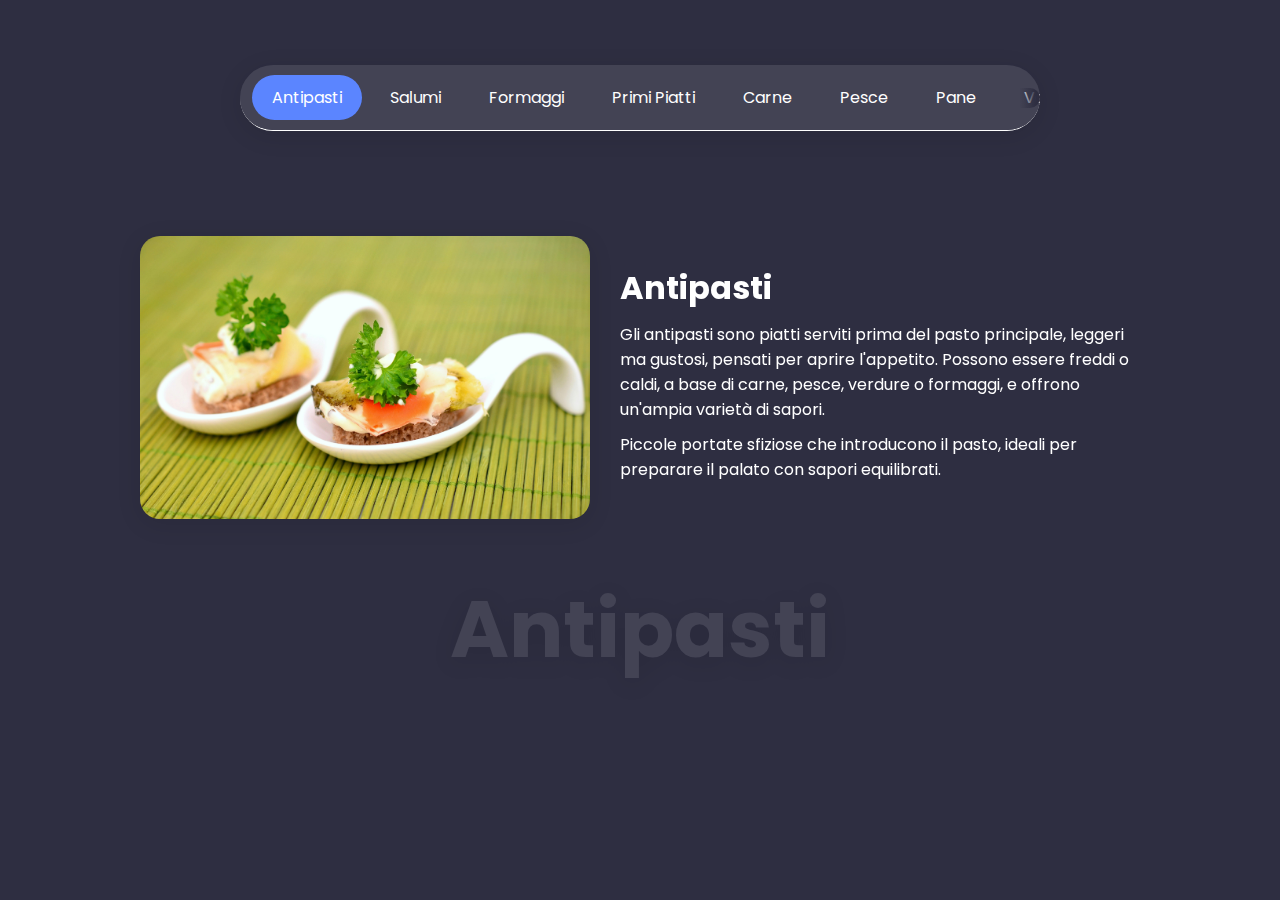
<file: index.html>
<!DOCTYPE html>
<html lang="en" dir="ltr">
  <head>
    <meta charset="UTF-8" />
    <meta name="viewport" content="width=device-width, initial-scale=1.0" />
    <!--Titolo della pagina-->
    <title>Menu Orizzontale Scrollabile</title>
    <!--Collegamento con il file CSS-->
    <link rel="stylesheet" type="text/css" href="style.css" />
    <!--Importazione Icone-->
    <link
      rel="stylesheet"
      href="https://unicons.iconscout.com/release/v4.0.8/css/line.css"
    />
  </head>
  <!--Corpo della pagina-->
  <body>
    <!--Sezione del contenitore principale-->
    <section class="main-container">
      <!--Navbar-->
      <div class="tab-nav-bar">
        <!--Navigazione-->
        <div class="tab-navigation">
          <!--Icona Sinistra-->
          <i class="uil uil-angle-left left-btn"></i>
          <!--Icona Destra-->
          <i class="uil uil-angle-right right-btn"></i>
          <!--Menu-->
          <ul class="tab-menu">
            <li class="tab-btn active">Antipasti</li>
            <li class="tab-btn">Salumi</li>
            <li class="tab-btn">Formaggi</li>
            <li class="tab-btn">Primi Piatti</li>
            <li class="tab-btn">Carne</li>
            <li class="tab-btn">Pesce</li>
            <li class="tab-btn">Pane</li>
            <li class="tab-btn">Verdure</li>
            <li class="tab-btn">Frutta</li>
            <li class="tab-btn">Dolci</li>
            <li class="tab-btn">Cacao</li>
          </ul>
        </div>
      </div>

      <!--Contenuto-->
      <div class="tab-content">
        <!--Tab-->
        <div class="tab active">
          <!--Row-->
          <div class="row">
            <!--Colonna di Sinistra-->
            <div class="left-column">
              <!--Card-->
              <div class="img-card">
                <!--Immagine-->
                <img src="antipasto.jpg" alt="" />
              </div>
            </div>
            <!--Colonna di Destra-->
            <div class="right-column">
              <!--Info-->
              <div class="info">
                <!--Food-->
                <h2 class="food">Antipasti</h2>
                <!--Descrizione-->
                <div class="description">
                  <!--Paragrafo-->
                  <p>
                    Gli antipasti sono piatti serviti prima del pasto
                    principale, leggeri ma gustosi, pensati per aprire
                    l'appetito. Possono essere freddi o caldi, a base di carne,
                    pesce, verdure o formaggi, e offrono un'ampia varietà di
                    sapori.
                  </p>
                  <!--Paragrafo-->
                  <p>
                    Piccole portate sfiziose che introducono il pasto, ideali
                    per preparare il palato con sapori equilibrati.
                  </p>
                </div>
              </div>
            </div>
          </div>
          <!--Titolo-->
          <h1 class="category">Antipasti</h1>
        </div>

        <!--Tab-->
        <div class="tab">
          <!--Row-->
          <div class="row">
            <!--Colonna di Sinistra-->
            <div class="left-column">
              <!--Card-->
              <div class="img-card">
                <!--Immagine-->
                <img src="salumi.jpg" alt="" />
              </div>
            </div>
            <!--Colonna di Destra-->
            <div class="right-column">
              <!--Info-->
              <div class="info">
                <!--Food-->
                <h2 class="food">Salumi</h2>
                <!--Descrizione-->
                <div class="description">
                  <!--Paragrafo-->
                  <p>
                    I salumi sono prodotti a base di carne, generalmente di
                    maiale, sottoposti a diversi processi di conservazione come
                    stagionatura, salatura o affumicatura. Possono essere
                    consumati da soli o accompagnati da pane, formaggi o
                    verdure, e sono ideali per antipasti o piatti più elaborati.
                  </p>
                  <!--Paragrafo-->
                  <p>
                    Tagli di carne lavorati e conservati, ricchi di sapore,
                    perfetti per arricchire ogni pasto con gusto deciso.
                  </p>
                </div>
              </div>
            </div>
          </div>
          <!--Titolo-->
          <h1 class="category">Salumi</h1>
        </div>

        <!--Tab-->
        <div class="tab">
          <!--Row-->
          <div class="row">
            <!--Colonna di Sinistra-->
            <div class="left-column">
              <!--Card-->
              <div class="img-card">
                <!--Immagine-->
                <img src="formaggi.jpg" alt="" />
              </div>
            </div>
            <!--Colonna di Destra-->
            <div class="right-column">
              <!--Info-->
              <div class="info">
                <!--Food-->
                <h2 class="food">Formaggi</h2>
                <!--Descrizione-->
                <div class="description">
                  <!--Paragrafo-->
                  <p>
                    I formaggi sono prodotti derivati dal latte, ottenuti
                    tramite processi di coagulazione e stagionatura. Possono
                    essere freschi o stagionati, a pasta molle o dura, e offrono
                    una vasta gamma di sapori, dal delicato al più intenso,
                    rendendoli ideali per antipasti, contorni o come ingrediente
                    principale.
                  </p>
                  <!--Paragrafo-->
                  <p>
                    Ricchi di gusto, i formaggi spaziano da morbidi a
                    stagionati, ideali per ogni tipo di piatto.
                  </p>
                </div>
              </div>
            </div>
          </div>
          <!--Titolo-->
          <h1 class="category">Formaggi</h1>
        </div>

        <!--Tab-->
        <div class="tab">
          <!--Row-->
          <div class="row">
            <!--Colonna di Sinistra-->
            <div class="left-column">
              <!--Card-->
              <div class="img-card">
                <!--Immagine-->
                <img src="primi piatti.jpg" alt="" />
              </div>
            </div>
            <!--Colonna di Destra-->
            <div class="right-column">
              <!--Info-->
              <div class="info">
                <!--Food-->
                <h2 class="food">Primi Piatti</h2>
                <!--Descrizione-->
                <div class="description">
                  <!--Paragrafo-->
                  <p>
                    I primi piatti sono preparazioni a base di pasta, riso,
                    zuppe o gnocchi che aprono il pasto principale. Spesso
                    conditi con sughi di carne, pesce o verdure, rappresentano
                    una delle portate più importanti nella cucina italiana,
                    offrendo una vasta scelta di sapori e tradizioni regionali.
                  </p>
                  <!--Paragrafo-->
                  <p>
                    Sostanziosi e ricchi, i primi piatti introducono il pasto
                    con sapori intensi e grande varietà di ingredienti.
                  </p>
                </div>
              </div>
            </div>
          </div>
          <!--Titolo-->
          <h1 class="category">Primi Piatti</h1>
        </div>

        <!--Tab-->
        <div class="tab">
          <!--Row-->
          <div class="row">
            <!--Colonna di Sinistra-->
            <div class="left-column">
              <!--Card-->
              <div class="img-card">
                <!--Immagine-->
                <img src="carne.jpg" alt="" />
              </div>
            </div>
            <!--Colonna di Destra-->
            <div class="right-column">
              <!--Info-->
              <div class="info">
                <!--Food-->
                <h2 class="food">Carne</h2>
                <!--Descrizione-->
                <div class="description">
                  <!--Paragrafo-->
                  <p>
                    La carne è un alimento versatile e nutriente, proveniente da
                    diverse fonti come manzo, maiale, pollo o agnello. Può
                    essere cucinata in vari modi: alla griglia, al forno,
                    brasata o arrosto, e servita in piatti tradizionali o
                    innovativi. È una delle principali fonti di proteine e ha un
                    ruolo centrale in molte cucine del mondo.
                  </p>
                  <!--Paragrafo-->
                  <p>
                    Ricca di proteine, la carne si presta a diverse
                    preparazioni, regalando sapori intensi e appaganti.
                  </p>
                </div>
              </div>
            </div>
          </div>
          <!--Titolo-->
          <h1 class="category">Carne</h1>
        </div>

        <!--Tab-->
        <div class="tab">
          <!--Row-->
          <div class="row">
            <!--Colonna di Sinistra-->
            <div class="left-column">
              <!--Card-->
              <div class="img-card">
                <!--Immagine-->
                <img src="pesce.jpg" alt="" />
              </div>
            </div>
            <!--Colonna di Destra-->
            <div class="right-column">
              <!--Info-->
              <div class="info">
                <!--Food-->
                <h2 class="food">Pesce</h2>
                <!--Descrizione-->
                <div class="description">
                  <!--Paragrafo-->
                  <p>
                    Il pesce è un alimento leggero e salutare, ricco di omega-3
                    e proteine, proveniente da acqua dolce o salata. Può essere
                    cucinato al vapore, fritto, grigliato o crudo come nel
                    sushi. Le sue varietà e i suoi sapori delicati o intensi lo
                    rendono protagonista di numerose ricette, dalle più semplici
                    alle più elaborate.
                  </p>
                  <!--Paragrafo-->
                  <p>
                    Fresco e ricco di nutrienti, il pesce si adatta a mille
                    ricette, offrendo leggerezza e gusto.
                  </p>
                </div>
              </div>
            </div>
          </div>
          <!--Titolo-->
          <h1 class="category">Pesce</h1>
        </div>

        <!--Tab-->
        <div class="tab">
          <!--Row-->
          <div class="row">
            <!--Colonna di Sinistra-->
            <div class="left-column">
              <!--Card-->
              <div class="img-card">
                <!--Immagine-->
                <img src="pane.jpg" alt="" />
              </div>
            </div>
            <!--Colonna di Destra-->
            <div class="right-column">
              <!--Info-->
              <div class="info">
                <!--Food-->
                <h2 class="food">Pane</h2>
                <!--Descrizione-->
                <div class="description">
                  <!--Paragrafo-->
                  <p>
                    Il pane è un alimento essenziale, preparato con farina,
                    acqua e lievito. La varietà di tipologie, come il pane
                    integrale, il ciabatta e il focaccia, offre diverse
                    consistenze e sapori. La sua crosta croccante e la mollica
                    morbida lo rendono versatile e amato in tutto il mondo.
                  </p>
                  <!--Paragrafo-->
                  <p>
                    È alla base di molte diete ed è spesso considerato un
                    alimento confortante. La preparazione può variare da metodi
                    tradizionali a ricette innovative, influenzando il gusto e
                    la texture.
                  </p>
                </div>
              </div>
            </div>
          </div>
          <!--Titolo-->
          <h1 class="category">Pane</h1>
        </div>

        <!--Tab-->
        <div class="tab">
          <!--Row-->
          <div class="row">
            <!--Colonna di Sinistra-->
            <div class="left-column">
              <!--Card-->
              <div class="img-card">
                <!--Immagine-->
                <img src="verdure.jpg" alt="" />
              </div>
            </div>
            <!--Colonna di Destra-->
            <div class="right-column">
              <!--Info-->
              <div class="info">
                <!--Food-->
                <h2 class="food">Verdure</h2>
                <!--Descrizione-->
                <div class="description">
                  <!--Paragrafo-->
                  <p>
                    Le verdure sono alimenti ricchi di nutrienti e vitamine,
                    come spinaci, carote e pomodori. Essenziali per una dieta
                    equilibrata, offrono sapori e consistenze diverse, e possono
                    essere consumate crude, cotte o in zuppe e insalate.
                  </p>
                  <!--Paragrafo-->
                  <p>
                    Offrono numerosi benefici per la salute e sono versatili in
                    cucina. Ogni verdura ha proprietà uniche che contribuiscono
                    a una dieta sana e variata.
                  </p>
                </div>
              </div>
            </div>
          </div>
          <!--Titolo-->
          <h1 class="category">Verdure</h1>
        </div>

        <!--Tab-->
        <div class="tab">
          <!--Row-->
          <div class="row">
            <!--Colonna di Sinistra-->
            <div class="left-column">
              <!--Card-->
              <div class="img-card">
                <!--Immagine-->
                <img src="frutta.jpg" alt="" />
              </div>
            </div>
            <!--Colonna di Destra-->
            <div class="right-column">
              <!--Info-->
              <div class="info">
                <!--Food-->
                <h2 class="food">Frutta</h2>
                <!--Descrizione-->
                <div class="description">
                  <!--Paragrafo-->
                  <p>
                    La frutta, come mele, banane e fragole, è dolce e nutriente.
                    Ricca di vitamine, minerali e fibre, è ideale per uno
                    spuntino sano o come ingrediente in dolci e piatti salati.
                  </p>
                  <!--Paragrafo-->
                  <p>
                    Ogni tipo di frutta ha caratteristiche distintive che la
                    rendono una scelta ideale per aggiungere freschezza e sapore
                    alla dieta quotidiana.
                  </p>
                </div>
              </div>
            </div>
          </div>
          <!--Titolo-->
          <h1 class="category">Frutta</h1>
        </div>

        <!--Tab-->
        <div class="tab">
          <!--Row-->
          <div class="row">
            <!--Colonna di Sinistra-->
            <div class="left-column">
              <!--Card-->
              <div class="img-card">
                <!--Immagine-->
                <img src="dolci.jpg" alt="" />
              </div>
            </div>
            <!--Colonna di Destra-->
            <div class="right-column">
              <!--Info-->
              <div class="info">
                <!--Food-->
                <h2 class="food">Dolci</h2>
                <!--Descrizione-->
                <div class="description">
                  <!--Paragrafo-->
                  <p>
                    I dolci sono prelibatezze zuccherine come torte, biscotti e
                    pasticcini. Preparati con ingredienti come zucchero, uova e
                    burro, sono spesso serviti come dessert o per celebrare
                    occasioni speciali, offrendo una varietà di sapori e
                    consistenze.
                  </p>
                  <!--Paragrafo-->
                  <p>
                    Sono amati per la loro capacità di soddisfare la voglia di
                    dolce e per la loro versatilità in cucina. Possono variare
                    da semplici a complessi, a seconda degli ingredienti e delle
                    tecniche di preparazione.
                  </p>
                </div>
              </div>
            </div>
          </div>
          <!--Titolo-->
          <h1 class="category">Dolci</h1>
        </div>

        <!--Tab-->
        <div class="tab">
          <!--Row-->
          <div class="row">
            <!--Colonna di Sinistra-->
            <div class="left-column">
              <!--Card-->
              <div class="img-card">
                <!--Immagine-->
                <img src="cacao.jpg" alt="" />
              </div>
            </div>
            <!--Colonna di Destra-->
            <div class="right-column">
              <!--Info-->
              <div class="info">
                <!--Food-->
                <h2 class="food">Cioccolato</h2>
                <!--Descrizione-->
                <div class="description">
                  <!--Paragrafo-->
                  <p>
                    Il cioccolato, fatto con cacao, zucchero e burro di cacao, è
                    un dolce amato in tutto il mondo. Può essere fondente, al
                    latte o bianco, e si presta a numerose preparazioni, dalle
                    barrette ai dessert gourmet.
                  </p>
                  <!--Paragrafo-->
                  <p>
                    Con il suo sapore ricco e variegato, il cioccolato è
                    perfetto per indulgere o per creare dolci raffinati. È anche
                    un ingrediente chiave in molte ricette di pasticceria e
                    confetteria.
                  </p>
                </div>
              </div>
            </div>
          </div>
          <!--Titolo-->
          <h1 class="category">Cioccolato</h1>
        </div>
      </div>
    </section>

    <!--Importazione del file main JS-->
    <script src="main.js"></script>
  </body>
</html>
</file>
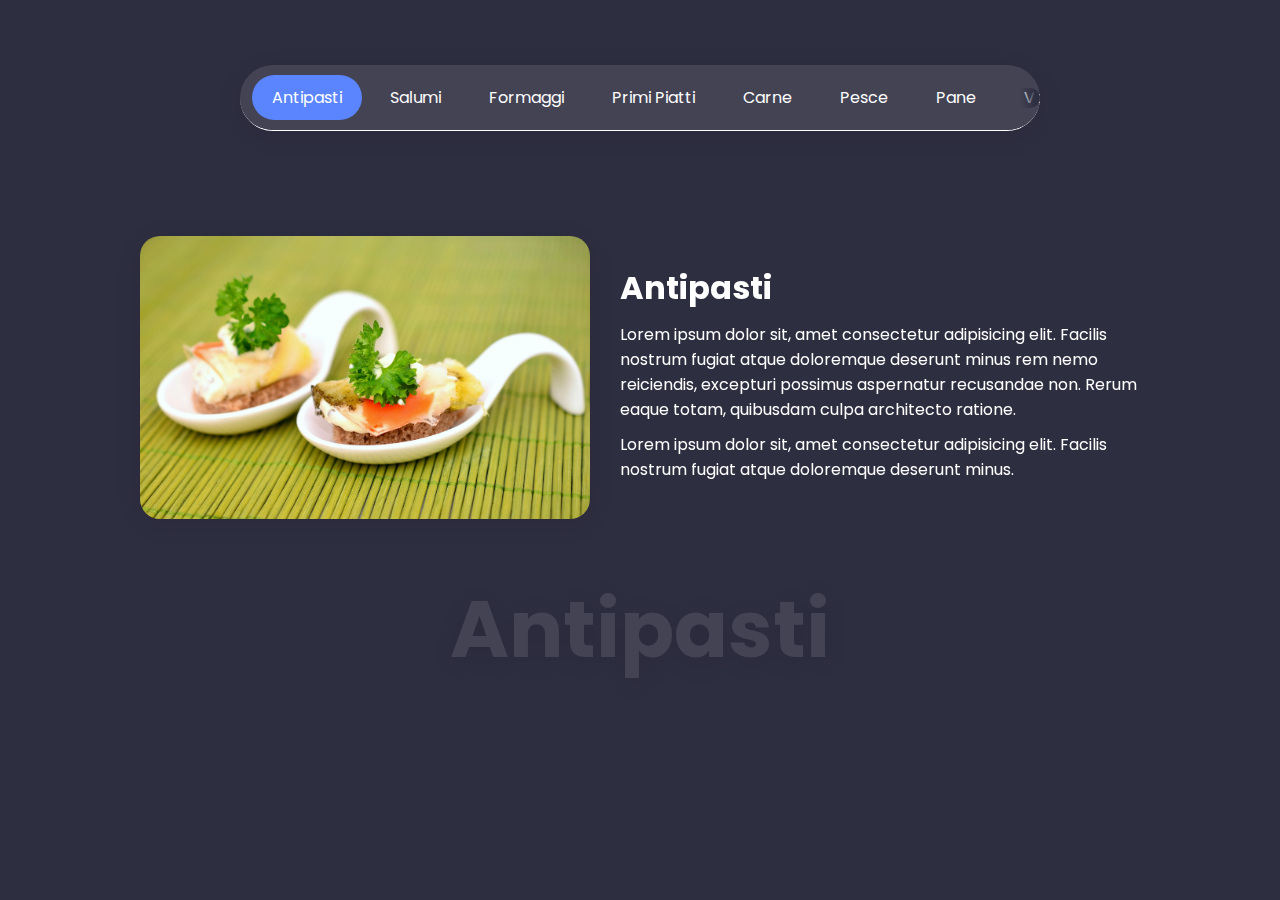
<file: index copy.html>
<!DOCTYPE html>
<html lang="en" dir="ltr">
  <head>
    <meta charset="UTF-8" />
    <meta name="viewport" content="width=device-width, initial-scale=1.0" />
    <!--Titolo della pagina-->
    <title>Menu Orizzontale Scrollabile</title>
    <!--Collegamento con il file CSS-->
    <link rel="stylesheet" type="text/css" href="style.css" />
    <!--Importazione Icone-->
    <link
      rel="stylesheet"
      href="https://unicons.iconscout.com/release/v4.0.8/css/line.css"
    />
  </head>
  <!--Corpo della pagina-->
  <body>
    <!--Sezione del contenitore principale-->
    <section class="main-container">
      <!--Navbar-->
      <div class="tab-nav-bar">
        <!--Navigazione-->
        <div class="tab-navigation">
          <!--Icona Sinistra-->
          <i class="uil uil-angle-left left-btn"></i>
          <!--Icona Destra-->
          <i class="uil uil-angle-right right-btn"></i>
          <!--Menu-->
          <ul class="tab-menu">
            <li class="tab-btn active">Antipasti</li>
            <li class="tab-btn">Salumi</li>
            <li class="tab-btn">Formaggi</li>
            <li class="tab-btn">Primi Piatti</li>
            <li class="tab-btn">Carne</li>
            <li class="tab-btn">Pesce</li>
            <li class="tab-btn">Pane</li>
            <li class="tab-btn">Verdure</li>
            <li class="tab-btn">Frutta</li>
            <li class="tab-btn">Dolci</li>
            <li class="tab-btn">Cacao</li>
          </ul>
        </div>
      </div>

      <!--Contenuto-->
      <div class="tab-content">
        <!--Tab-->
        <div class="tab active">
          <!--Row-->
          <div class="row">
            <!--Colonna di Sinistra-->
            <div class="left-column">
              <!--Card-->
              <div class="img-card">
                <!--Immagine-->
                <img src="antipasto.jpg" alt="" />
              </div>
            </div>
            <!--Colonna di Destra-->
            <div class="right-column">
              <!--Info-->
              <div class="info">
                <!--Food-->
                <h2 class="food">Antipasti</h2>
                <!--Descrizione-->
                <div class="description">
                  <!--Paragrafo-->
                  <p>
                    Lorem ipsum dolor sit, amet consectetur adipisicing elit.
                    Facilis nostrum fugiat atque doloremque deserunt minus rem
                    nemo reiciendis, excepturi possimus aspernatur recusandae
                    non. Rerum eaque totam, quibusdam culpa architecto ratione.
                  </p>
                  <!--Paragrafo-->
                  <p>
                    Lorem ipsum dolor sit, amet consectetur adipisicing elit.
                    Facilis nostrum fugiat atque doloremque deserunt minus.
                  </p>
                </div>
              </div>
            </div>
          </div>
          <!--Titolo-->
          <h1 class="category">Antipasti</h1>
        </div>

        <!--Tab-->
        <div class="tab">
          <!--Row-->
          <div class="row">
            <!--Colonna di Sinistra-->
            <div class="left-column">
              <!--Card-->
              <div class="img-card">
                <!--Immagine-->
                <img src="salumi.jpg" alt="" />
              </div>
            </div>
            <!--Colonna di Destra-->
            <div class="right-column">
              <!--Info-->
              <div class="info">
                <!--Food-->
                <h2 class="food">Salumi</h2>
                <!--Descrizione-->
                <div class="description">
                  <!--Paragrafo-->
                  <p>
                    Lorem ipsum dolor sit, amet consectetur adipisicing elit.
                    Facilis nostrum fugiat atque doloremque deserunt minus rem
                    nemo reiciendis, excepturi possimus aspernatur recusandae
                    non. Rerum eaque totam, quibusdam culpa architecto ratione.
                  </p>
                  <!--Paragrafo-->
                  <p>
                    Lorem ipsum dolor sit, amet consectetur adipisicing elit.
                    Facilis nostrum fugiat atque doloremque deserunt minus.
                  </p>
                </div>
              </div>
            </div>
            </div>
            <!--Titolo-->
            <h1 class="category">Salumi</h1>
          </div>
        </div>

        <!--Tab-->
        <div class="tab">
          <!--Row-->
          <div class="row">
            <!--Colonna di Sinistra-->
            <div class="left-column">
              <!--Card-->
              <div class="img-card">
                <!--Immagine-->
                <img src="formaggi.jpg" alt="" />
              </div>
            </div>
            <!--Colonna di Destra-->
            <div class="right-column">
              <!--Info-->
              <div class="info">
                <!--Food-->
                <h2 class="food">Formaggi</h2>
                <!--Descrizione-->
                <div class="description">
                  <!--Paragrafo-->
                  <p>
                    Lorem ipsum dolor sit, amet consectetur adipisicing elit.
                    Facilis nostrum fugiat atque doloremque deserunt minus rem
                    nemo reiciendis, excepturi possimus aspernatur recusandae
                    non. Rerum eaque totam, quibusdam culpa architecto ratione.
                  </p>
                  <!--Paragrafo-->
                  <p>
                    Lorem ipsum dolor sit, amet consectetur adipisicing elit.
                    Facilis nostrum fugiat atque doloremque deserunt minus.
                  </p>
                </div>
              </div>
            </div>
          </div>
          <!--Titolo-->
          <h1 class="category">Formaggi</h1>
        </div>

        <!--Tab-->
        <div class="tab">
          <!--Row-->
          <div class="row">
            <!--Colonna di Sinistra-->
            <div class="left-column">
              <!--Card-->
              <div class="img-card">
                <!--Immagine-->
                <img src="primi piatti.jpg" alt="" />
              </div>
            </div>
            <!--Colonna di Destra-->
            <div class="right-column">
              <!--Info-->
              <div class="info">
                <!--Food-->
                <h2 class="food">Primi Piatti</h2>
                <!--Descrizione-->
                <div class="description">
                  <!--Paragrafo-->
                  <p>
                    Lorem ipsum dolor sit, amet consectetur adipisicing elit.
                    Facilis nostrum fugiat atque doloremque deserunt minus rem
                    nemo reiciendis, excepturi possimus aspernatur recusandae
                    non. Rerum eaque totam, quibusdam culpa architecto ratione.
                  </p>
                  <!--Paragrafo-->
                  <p>
                    Lorem ipsum dolor sit, amet consectetur adipisicing elit.
                    Facilis nostrum fugiat atque doloremque deserunt minus.
                  </p>
                </div>
              </div>
            </div>
          </div>
          <!--Titolo-->
          <h1 class="category">Primi Piatti</h1>
        </div>

        <!--Tab-->
        <div class="tab">
          <!--Row-->
          <div class="row">
            <!--Colonna di Sinistra-->
            <div class="left-column">
              <!--Card-->
              <div class="img-card">
                <!--Immagine-->
                <img src="carne.jpg" alt="" />
              </div>
            </div>
            <!--Colonna di Destra-->
            <div class="right-column">
              <!--Info-->
              <div class="info">
                <!--Food-->
                <h2 class="food">Carne</h2>
                <!--Descrizione-->
                <div class="description">
                  <!--Paragrafo-->
                  <p>
                    Lorem ipsum dolor sit, amet consectetur adipisicing elit.
                    Facilis nostrum fugiat atque doloremque deserunt minus rem
                    nemo reiciendis, excepturi possimus aspernatur recusandae
                    non. Rerum eaque totam, quibusdam culpa architecto ratione.
                  </p>
                  <!--Paragrafo-->
                  <p>
                    Lorem ipsum dolor sit, amet consectetur adipisicing elit.
                    Facilis nostrum fugiat atque doloremque deserunt minus.
                  </p>
                </div>
              </div>
            </div>
          </div>
          <!--Titolo-->
          <h1 class="category">Carne</h1>
        </div>

        <!--Tab-->
        <div class="tab">
          <!--Row-->
          <div class="row">
            <!--Colonna di Sinistra-->
            <div class="left-column">
              <!--Card-->
              <div class="img-card">
                <!--Immagine-->
                <img src="pesce.jpg" alt="" />
              </div>
            </div>
            <!--Colonna di Destra-->
            <div class="right-column">
              <!--Info-->
              <div class="info">
                <!--Food-->
                <h2 class="food">Pesce</h2>
                <!--Descrizione-->
                <div class="description">
                  <!--Paragrafo-->
                  <p>
                    Lorem ipsum dolor sit, amet consectetur adipisicing elit.
                    Facilis nostrum fugiat atque doloremque deserunt minus rem
                    nemo reiciendis, excepturi possimus aspernatur recusandae
                    non. Rerum eaque totam, quibusdam culpa architecto ratione.
                  </p>
                  <!--Paragrafo-->
                  <p>
                    Lorem ipsum dolor sit, amet consectetur adipisicing elit.
                    Facilis nostrum fugiat atque doloremque deserunt minus.
                  </p>
                </div>
              </div>
            </div>
          </div>
          <!--Titolo-->
          <h1 class="category">Pesce</h1>
        </div>

        <!--Tab-->
        <div class="tab">
          <!--Row-->
          <div class="row">
            <!--Colonna di Sinistra-->
            <div class="left-column">
              <!--Card-->
              <div class="img-card">
                <!--Immagine-->
                <img src="pane.jpg" alt="" />
              </div>
            </div>
            <!--Colonna di Destra-->
            <div class="right-column">
              <!--Info-->
              <div class="info">
                <!--Food-->
                <h2 class="food">Pane</h2>
                <!--Descrizione-->
                <div class="description">
                  <!--Paragrafo-->
                  <p>
                    Lorem ipsum dolor sit, amet consectetur adipisicing elit.
                    Facilis nostrum fugiat atque doloremque deserunt minus rem
                    nemo reiciendis, excepturi possimus aspernatur recusandae
                    non. Rerum eaque totam, quibusdam culpa architecto ratione.
                  </p>
                  <!--Paragrafo-->
                  <p>
                    Lorem ipsum dolor sit, amet consectetur adipisicing elit.
                    Facilis nostrum fugiat atque doloremque deserunt minus.
                  </p>
                </div>
              </div>
            </div>
          </div>
          <!--Titolo-->
          <h1 class="category">Pane</h1>
        </div>

        <!--Tab-->
        <div class="tab">
          <!--Row-->
          <div class="row">
            <!--Colonna di Sinistra-->
            <div class="left-column">
              <!--Card-->
              <div class="img-card">
                <!--Immagine-->
                <img src="verdure.jpg" alt="" />
              </div>
            </div>
            <!--Colonna di Destra-->
            <div class="right-column">
              <!--Info-->
              <div class="info">
                <!--Food-->
                <h2 class="food">Verdure</h2>
                <!--Descrizione-->
                <div class="description">
                  <!--Paragrafo-->
                  <p>
                    Lorem ipsum dolor sit, amet consectetur adipisicing elit.
                    Facilis nostrum fugiat atque doloremque deserunt minus rem
                    nemo reiciendis, excepturi possimus aspernatur recusandae
                    non. Rerum eaque totam, quibusdam culpa architecto ratione.
                  </p>
                  <!--Paragrafo-->
                  <p>
                    Lorem ipsum dolor sit, amet consectetur adipisicing elit.
                    Facilis nostrum fugiat atque doloremque deserunt minus.
                  </p>
                </div>
              </div>
            </div>
          </div>
          <!--Titolo-->
          <h1 class="category">Verdure</h1>
        </div>

        <!--Tab-->
        <div class="tab">
          <!--Row-->
          <div class="row">
            <!--Colonna di Sinistra-->
            <div class="left-column">
              <!--Card-->
              <div class="img-card">
                <!--Immagine-->
                <img src="frutta.jpg" alt="" />
              </div>
            </div>
            <!--Colonna di Destra-->
            <div class="right-column">
              <!--Info-->
              <div class="info">
                <!--Food-->
                <h2 class="food">Frutta</h2>
                <!--Descrizione-->
                <div class="description">
                  <!--Paragrafo-->
                  <p>
                    Lorem ipsum dolor sit, amet consectetur adipisicing elit.
                    Facilis nostrum fugiat atque doloremque deserunt minus rem
                    nemo reiciendis, excepturi possimus aspernatur recusandae
                    non. Rerum eaque totam, quibusdam culpa architecto ratione.
                  </p>
                  <!--Paragrafo-->
                  <p>
                    Lorem ipsum dolor sit, amet consectetur adipisicing elit.
                    Facilis nostrum fugiat atque doloremque deserunt minus.
                  </p>
                </div>
              </div>
            </div>
          </div>
          <!--Titolo-->
          <h1 class="category">Frutta</h1>
        </div>

        <!--Tab-->
        <div class="tab">
          <!--Row-->
          <div class="row">
            <!--Colonna di Sinistra-->
            <div class="left-column">
              <!--Card-->
              <div class="img-card">
                <!--Immagine-->
                <img src="dolci.jpg" alt="" />
              </div>
            </div>
            <!--Colonna di Destra-->
            <div class="right-column">
              <!--Info-->
              <div class="info">
                <!--Food-->
                <h2 class="food">Dolci</h2>
                <!--Descrizione-->
                <div class="description">
                  <!--Paragrafo-->
                  <p>
                    Lorem ipsum dolor sit, amet consectetur adipisicing elit.
                    Facilis nostrum fugiat atque doloremque deserunt minus rem
                    nemo reiciendis, excepturi possimus aspernatur recusandae
                    non. Rerum eaque totam, quibusdam culpa architecto ratione.
                  </p>
                  <!--Paragrafo-->
                  <p>
                    Lorem ipsum dolor sit, amet consectetur adipisicing elit.
                    Facilis nostrum fugiat atque doloremque deserunt minus.
                  </p>
                </div>
              </div>
            </div>
          </div>
          <!--Titolo-->
          <h1 class="category">Dolci</h1>
        </div>

        <!--Tab-->
        <div class="tab">
          <!--Row-->
          <div class="row">
            <!--Colonna di Sinistra-->
            <div class="left-column">
              <!--Card-->
              <div class="img-card">
                <!--Immagine-->
                <img src="cacao.jpg" alt="" />
              </div>
            </div>
            <!--Colonna di Destra-->
            <div class="right-column">
              <!--Info-->
              <div class="info">
                <!--Food-->
                <h2 class="food">Cioccolato</h2>
                <!--Descrizione-->
                <div class="description">
                  <!--Paragrafo-->
                  <p>
                    Lorem ipsum dolor sit, amet consectetur adipisicing elit.
                    Facilis nostrum fugiat atque doloremque deserunt minus rem
                    nemo reiciendis, excepturi possimus aspernatur recusandae
                    non. Rerum eaque totam, quibusdam culpa architecto ratione.
                  </p>
                  <!--Paragrafo-->
                  <p>
                    Lorem ipsum dolor sit, amet consectetur adipisicing elit.
                    Facilis nostrum fugiat atque doloremque deserunt minus.
                  </p>
                </div>
              </div>
            </div>
          </div>
          <!--Titolo-->
          <h1 class="category">Cioccolato</h1>
        </div>
      </div>
    </section>

    <!--Importazione del file main JS-->
    <script src="main.js"></script>
  </body>
</html>
</file>
<file: style.css>
/*Importazione del Font Poppins*/
@import url('https://fonts.googleapis.com/css2?family=Poppins:ital,wght@0,100;0,200;0,300;0,400;0,500;0,600;0,700;0,800;0,900;1,100;1,200;1,300;1,400;1,500;1,600;1,700;1,800;1,900&display=swap');

/*Root*/
:root {
    --first-color: #2e2e41;
    --second-color: #5b85ff;
    --third-color: #434354;
    --text-color: #fff;

    --box-shadow: 0 5px 25px rgb(2,2,2,0.1);
    --text-shadow: 0 5px 25px rgb(2,2,2,0.1);
}

/*Stile applicato a tutti gli elementi*/
* {
    margin: 0;
    padding: 0;
    box-sizing: border-box;
    font-family: 'Poppins', sans-serif;
}

/*Stile del corpo della pagina*/
body {
    background: var(--first-color);
}

/*Stile della sezione*/
section {
    position: relative;
    margin: 0 80px;
    transition: 0.5s ease;
}

/*Stile del contenitore principale*/
.main-container {
    position: relative;
}

/*Stile della Navbar*/
.tab-nav-bar {
    position: relative;
    margin: 65px 10px 40px 10px;
}

/*Stile della navigazione*/
.tab-navigation {
    position: relative;
    display: flex;
    justify-content: center;
    align-items: center;
    max-width: fit-content;
    margin: 0 auto;
}

/*Stile del menu*/
.tab-menu {
    color: var(--text-color);
    list-style: none;
    background: var(--third-color);
    max-width: 800px;
    padding: 10px;
    white-space: nowrap;
    border-bottom: 1px solid;
    border-radius: 50px;
    box-shadow: var(--box-shadow);
    overflow-x: auto;
    user-select: none;
    scroll-behavior: smooth;
}

/*Stile del menu con classe dragging*/
.tab-menu.dragging {
    scroll-behavior: unset;
    cursor: grab;
}

/*Stile del menu che scrolla*/
.tab-menu::-webkit-scrollbar {
    display: none;
}

/*Stile dei bottoni del menu*/
.tab-btn {
    color: var(--text-color);
    display: inline-block;
    font-size: 1em;
    font-weight: 400;
    margin: 0 2px;
    padding: 10px 20px;
    border-radius: 30px;
    cursor: pointer;
    user-select: none;
    transition: 0.3s ease;
}

/*Stile dei bottoni del menu con classe dragging*/
.tab-menu.dragging .tab-btn {
    pointer-events: none;
}

/*Stile dei bottoni del menu in Hover*/
.tab-btn:hover {
    background: var(--first-color);
}

/*Stile dei bottoni del menu con classe Active*/
.tab-btn.active {
    background: var(--second-color);
}

/*Icone di destra e sinistra*/
.left-btn, .right-btn {
    position: absolute;
    color: var(--text-color);
    font-size: 1.8em;
    padding: 10px;
    cursor: pointer;
}

/*Bottone di sinistra*/
.left-btn {
    left: 0;
    background: linear-gradient(to left, transparent, var(--first-color) 80%);
    border-top-left-radius: 30px;
    border-bottom-left-radius: 30px;
    display: none;
}

/*Bottone di destra*/
.right-btn {
    right: 0;
    background: linear-gradient(to right, transparent, var(--first-color) 80%);
    border-top-right-radius: 30px;
    border-bottom-right-radius: 30px;
}

/*Contenuto della Tab*/
.tab-content {
    position: relative;
    display: flex;
    justify-content: center;
    width: 100%;
}

/*Stile del Tab*/
.tab {
    position: absolute;
    top: 0;
    right: auto;
    bottom: 0;
    left: auto;
    max-width: 1100px;
    padding:15px 50px;
    transform: translateX(25px);
    content-visibility: hidden;
    opacity: 0;
}

/*Stile del Tab in Active*/
.tab.active {
    transform: translateX(0);
    content-visibility: visible;
    opacity: 1;
    transition: 1s ease;
}

/*Stile della Row del Tab*/
.tab .row {
    width: 100%;
    display: flex;
    justify-content: center;
    align-items: center;
    margin: 50px 0;
    gap: 30px;
}

/*Stile della card contenente l'immagine*/
.tab .img-card {
    position: relative;
    width: 450px;
    max-width: 450px;
    border-radius: 20px;
    overflow: hidden;
    display: flex;
    justify-content: center;
    align-items: center;
    box-shadow: var(--box-shadow);
}

/*Stile dell'immagine*/
.tab .img-card img {
    width: 100%;
}

/*Stile della colonna di destra*/
.right-column {
    max-width: 800px;
}

/*Informazioni e descrizione*/
.info .food , .info .description p {
    color: var(--text-color);
    margin-bottom: 10px;
}

/*Stile delle informazioni*/
.info .food {
    font-size: 2em;
}

/*Stile della categoria*/
.category {
    color: var(--third-color);
    font-size: 5em;
    font-weight: 700;
    text-align: center;
    text-shadow: var(--text-shadow);
}

/**MEDIA QUERY**/
@media screen and (max-width: 1050px){
    section {
        margin: 0 0px
    }

    .tab-nav-bar {
        margin: 65px 20px 40px 25px;
    }

    .tab {
        padding: 15px 25px
    }

    .tab .row {
        flex-direction: column
    }

    .tab .img-card {
        width: auto;
        max-width: 600px;
    }

    .category {
        font-size: 10vw;
        padding-bottom: 50px;
    }
    
};
</file>
